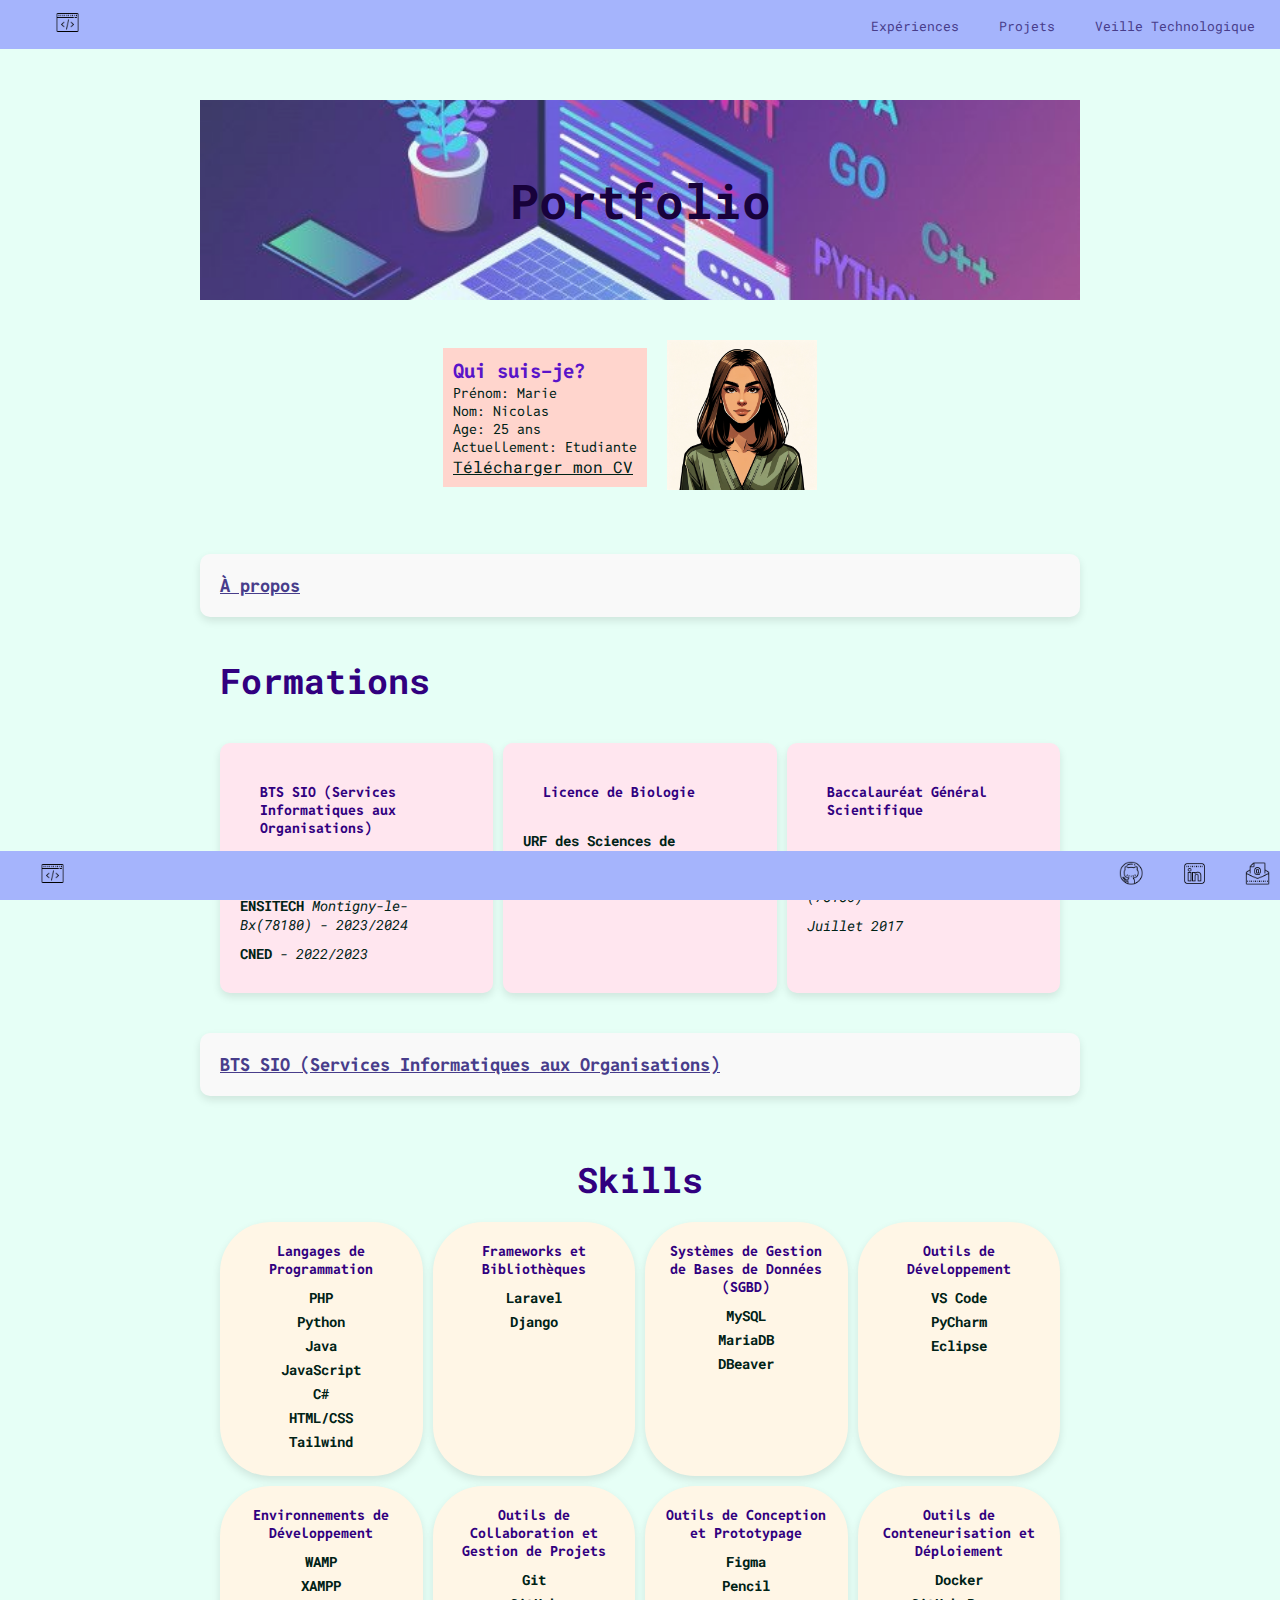
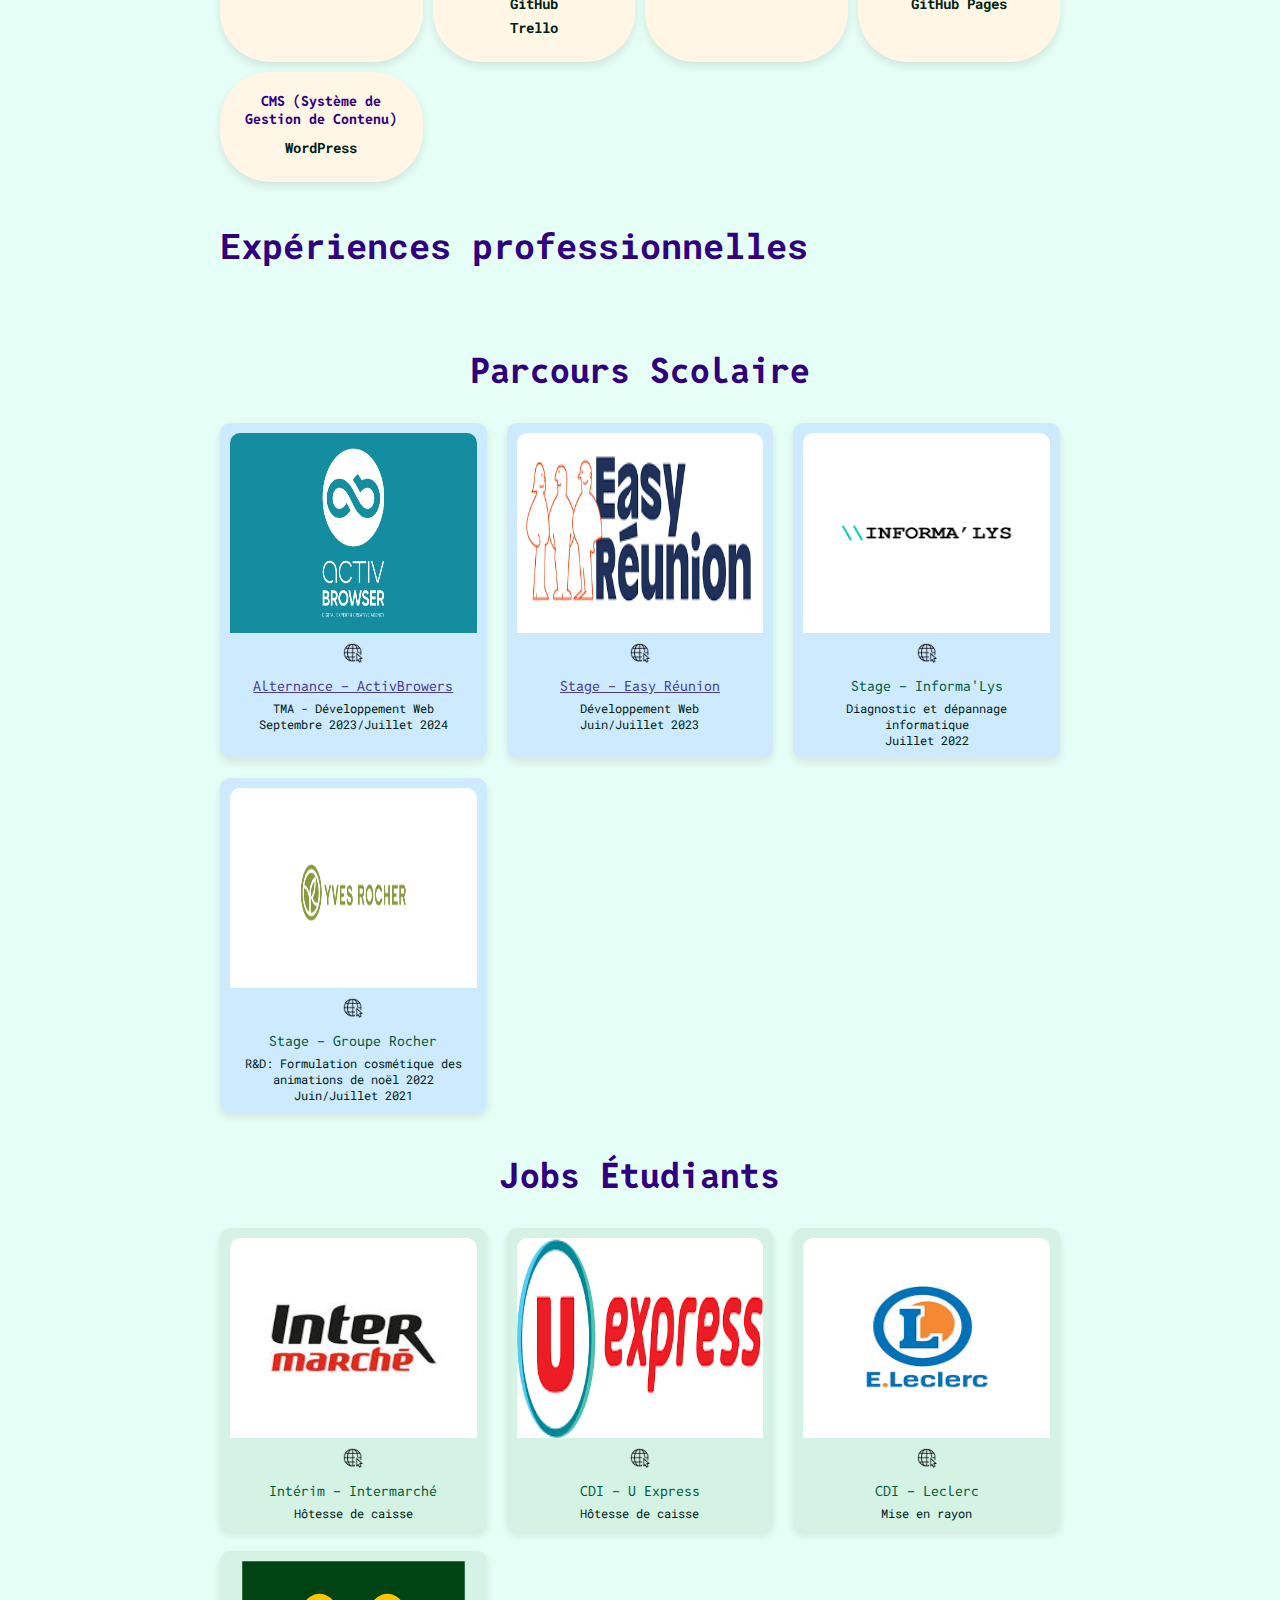
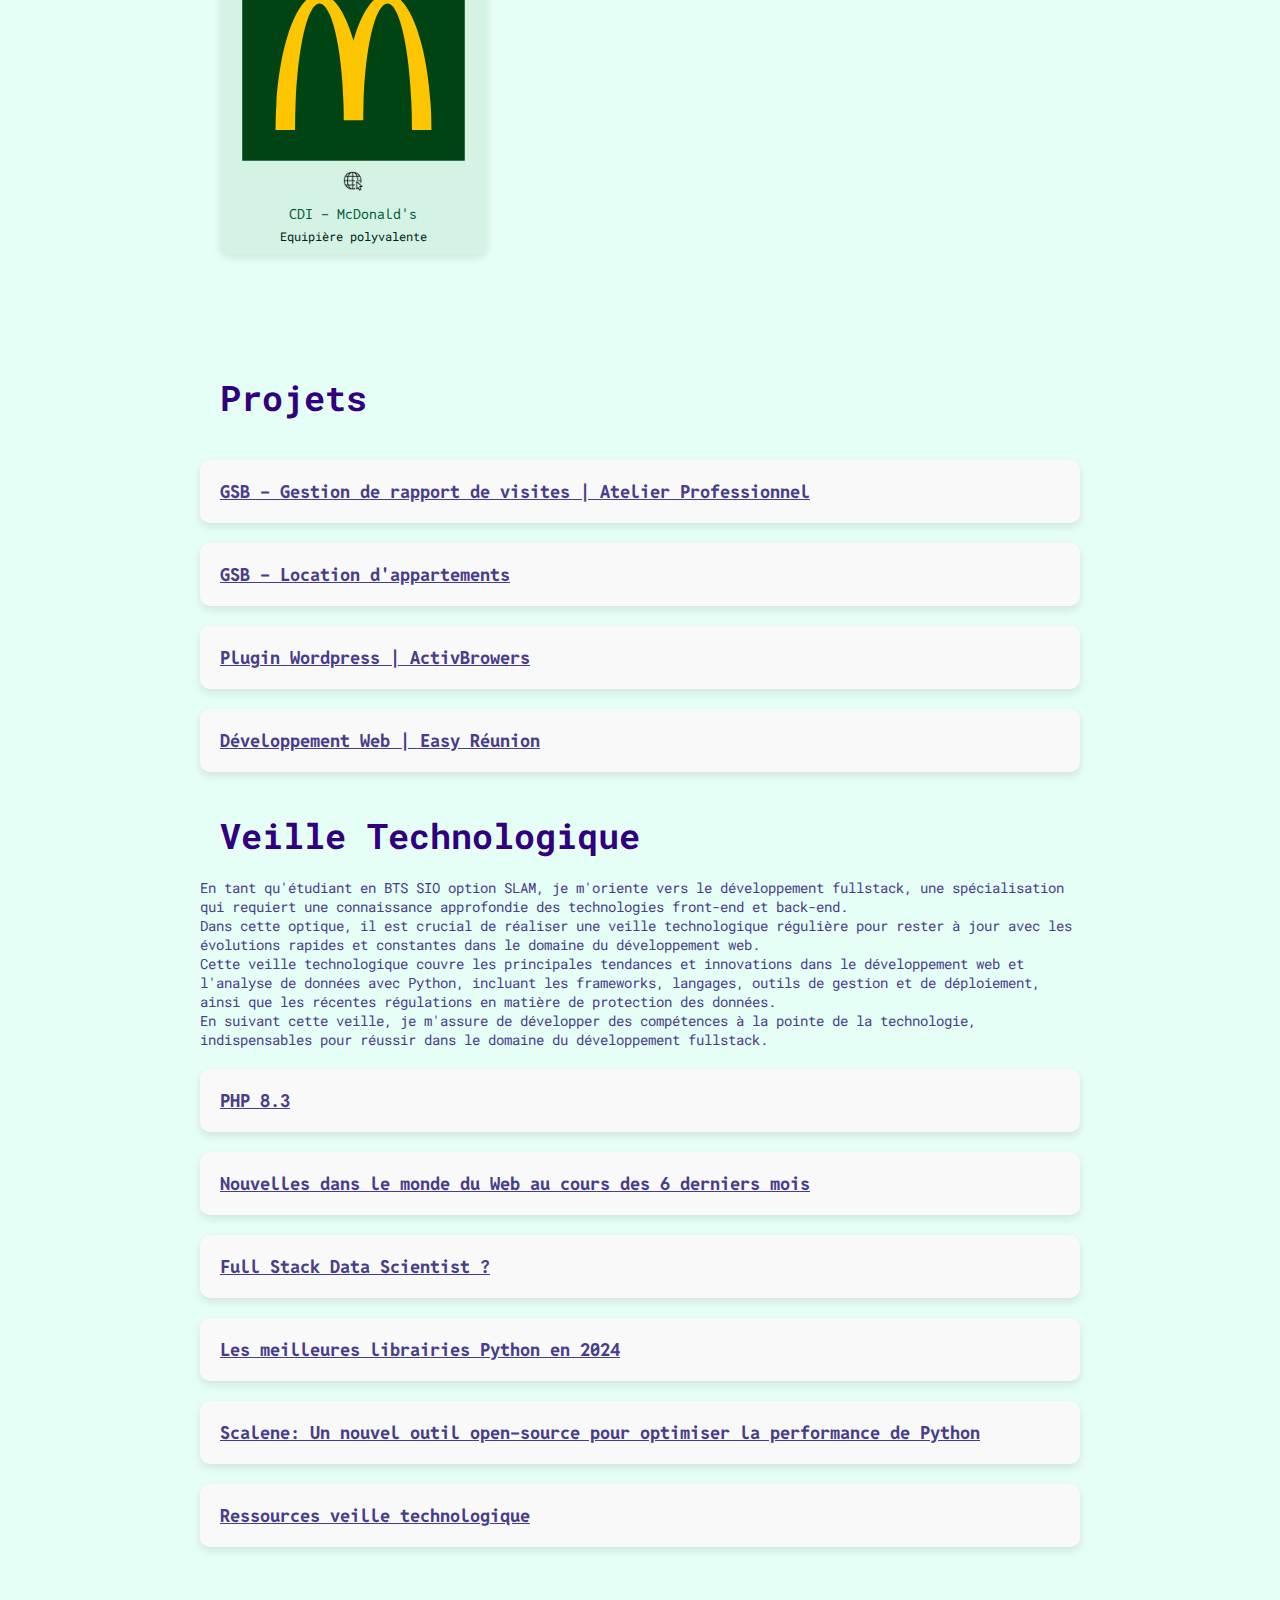
<file: index.html>
<!DOCTYPE html>
<html lang="fr">
<head>
    <meta charset="UTF-8">
    <meta name="viewport" content="width=device-width, initial-scale=1.0">
    <title>Portfolio</title>
    <meta name="description" content="Ceci est mon portfolio étudiant">
    <link rel="stylesheet" href="styles/style.css" type="text/css">
    <link rel="stylesheet" href="styles/nav/banner.css">
    <link rel="stylesheet" href="styles/nav/header.css">
    <link rel="stylesheet" href="styles/nav/footer.css">
</head>

<header>
    <nav>
        <a href="index.php" class="lien-icone">
            <img src="img/icon/icon_code.png" alt="Logo MarieNICOLAS">
        </a>
        <div>
            <a href="#experiences">Expériences</a>
            <a href="#projets">Projets</a>
            <a href="#veille-tech">Veille Technologique</a>
        </div>
    </nav>
</header>

    <div class="banner">
        <img src="img/illustration/img_coding.jpg" alt="Bannière animée">
        <div class="banner-content">
            <h1 class="highlighted-title">Portfolio</h1>
        </div>  
    </div>
    <body>

    <!-- PRESENTATION -->
        <section>
            <div class="presentation-wrapper">
                <div class="presentation">
                    <h2>Qui suis-je?</h2>
                    <p>Prénom: Marie <br></p>
                    <p>Nom: Nicolas <br></p>
                    <p>Age: 25 ans <br></p>
                    <p>Actuellement: Etudiante <br></p>
                    <a href="ressources/CV/CVMarieNICOLAS24v1.pdf" target="_blank">Télécharger mon CV</a>
                </div>
                <div class="image-container">
                    <img src="img/img_profil/profil_pic.png" alt="myo pics">
                </div>
            </div>
        </section>

        <section class="projets">
            <h4 id="show-more"><a href="#" id="show-more">À propos</a></h4>
            <div class="details" id="details">
                <p>
                    Actuellement en 2ème année de BTS Services Informatiques aux Organisations (SIO) - option SLAM (Conception et Développement de solutions applicatives) dans l'école ENSITECH à Montigny-le-Bretonneux.
                </p>
                <p>
                    Je suis une étudiante en reconversion professionnelle. Après l'obtention de ma Licence de Biologie et des différents stages effectués, je me suis aperçue que le domaine de la Biologie n'était pas fait pour moi. J'ai donc choisi de me réorienter dans un domaine qui me passionne vraiment : l'informatique.
                </p>
                <p>
                    La programmation a toujours été un sujet qui m'intéressait. Dès 2016, j'ai commencé des formations gratuites sur le "Site du Zéro" renommé "OpenClassRoom" à présent. J'ai pu découvrir ainsi l'immensité qu'est l'informatique et plus précisément la programmation.
                </p>
                <p>
                    En Terminale Scientifique, j'ai dû choisir une option pour le Baccalauréat et j'ai choisi ISN (Informatique et Science du Numérique). À travers cette matière, j'ai pu appréhender les bases algorithmiques, le langage C++, un peu de HTML et développer lors d'un projet de groupe un petit jeu vidéo 2D de plateforme en C++.
                </p>
                <p>
                    Le BTS SIO étant général, il me permet d'appréhender les différents domaines et d'apprendre de nombreuses compétences.
                </p>
                <p>
                    Mon parcours académique m'a permis d'acquérir des compétences variées dans le domaine de l'informatique et du développement, ainsi qu'une solide base en sciences grâce à ma Licence de Biologie.
                </p>
            </div>
        </section>
        
        <!--  -->
        <!-- FORMATIONS ETUDES -->
    <h2>Formations</h2>
    <section class="timeline-wrapper">
        <div class="timeline">
            <article>
                <div class="timeline-content">
                    <h3>BTS SIO (Services Informatiques aux Organisations)</h3>
                    <p><strong>Option SLAM</strong></p>
                    <p><strong>ENSITECH</strong><i> Montigny-le-Bx(78180) - 2023/2024</i><br></p>
                    <p><strong>CNED</strong><i> - 2022/2023</i><br></p>
                </div>
            </article>
            <article>
                <div class="timeline-content">
                    <h3>Licence de Biologie</h3>
                    <p><strong>URF des Sciences de Versailles</strong> <i> Versailles (78000)</i><br></p>
                    <p><i>Juin 2021</i><br></p>
                </div>
            </article>
            <article>
                <div class="timeline-content">
                    <h3>Baccalauréat Général Scientifique</h3>
                    <p><strong>Lycée Saint-François d'Assise</strong> <i> Montigny-le-Bretonneux (78180)</i><br></p>
                    <p><i>Juillet 2017</i><br></p>
                </div>
            </article>
        </div>
    </section>
    <section class="details-pro">
        <!-- ALTERNANCE -->
        <section class="bts">
            <h4 id="bts"><a href="#" id="show-more">BTS SIO (Services Informatiques aux Organisations)</a></h4>
            <div class="details" id="details">
                <p>Je suis actuellement en BTS Services Informatiques aux Organisations (SIO), spécialité Solutions Logicielles et Applications Métiers (SLAM), un cursus de deux ans qui me prépare à devenir technicienne en développement logiciel. <br>
                    Pendant ma formation, j'ai acquis des compétences en programmation (PHP, Java, C#), en utilisation de frameworks et de CMS (WordPress), ainsi qu'en développement d'applications web et mobiles. <br>
                    J'ai appris à analyser les besoins des utilisateurs, concevoir des solutions adaptées, gérer des projets informatiques, et assurer la maintenance et la sécurité des systèmes informatiques. Grâce à mon alternance, j'ai pu mettre en pratique ces apprentissages dans un contexte professionnel ActivBrowers, renforçant ainsi mes compétences et ma capacité à travailler efficacement en équipe.<br><br>                    
                    <strong>Expériences Professionnel</strong>
                    <ul>
                        <li>Alternance - Activ Browsers</li>
                        <li>Stage - Easy Réunion</li>
                    </ul>
                    <strong>Projets scolaires</strong>
                    <ul>
                        <li>GSB - Gestion de rapports de visites</li>
                        <li>GSB - Location d'appartements</li>
                        <li>Plugin WordPress - ActivBrowers</li>
                    </ul>
                </p><br>
                
                <p><strong>Compétences</strong></p>
                <a href="ressources/Projet_scolaire/Tableau-de-synthese-E4-BTSSIO2024_MarieNICOLAS.pdf">Tableau de synthèse</a><br>
                <ul>
                    <li>Gérer le patrimoine informatique.</li>
                    <li>Répondre aux incidents et aux demandes d'assistance et d'évolution.</li>
                    <li>Développer la présence en ligne de l'organisation.</li>
                    <li>Travailler en mode projet.</li>
                    <li>Mettre à disposition des utilisateurs un service informatique.</li>
                    <li>Organiser son développement professionnel.</li>
                </ul>
            </div>
        </section>
    </section>
        <section class="skills-wrapper">
            <h3>Skills</h3>
            <div class="skills">
                <div class="skill-card">
                    <div class="skill-content">
                        <h4>Langages de Programmation</h4>
                        <ul>
                            <li><strong>PHP</strong></li>
                            <li><strong>Python</strong></li>
                            <li><strong>Java</strong></li>
                            <li><strong>JavaScript</strong></li>
                            <li><strong>C#</strong></li>
                            <li><strong>HTML/CSS</strong></li>
                            <li><strong>Tailwind</strong></li>
                        </ul>
                    </div>
                </div>
                <div class="skill-card">
                    <div class="skill-content">
                        <h4>Frameworks et Bibliothèques</h4>
                        <ul>
                            <li><strong>Laravel</strong></li>
                            <li><strong>Django</strong></li>
                        </ul>
                    </div>
                </div>
                <div class="skill-card">
                    <div class="skill-content">
                        <h4>Systèmes de Gestion de Bases de Données (SGBD)</h4>
                        <ul>
                            <li><strong>MySQL</strong></li>
                            <li><strong>MariaDB</strong></li>
                            <li><strong>DBeaver</strong></li>
                        </ul>
                    </div>
                </div>
                <div class="skill-card">
                    <div class="skill-content">
                        <h4>Outils de Développement</h4>
                        <ul>
                            <li><strong>VS Code</strong></li>
                            <li><strong>PyCharm</strong></li>
                            <li><strong>Eclipse</strong></li>
                        </ul>
                    </div>
                </div>
                <div class="skill-card">
                    <div class="skill-content">
                        <h4>Environnements de Développement</h4>
                        <ul>
                            <li><strong>WAMP</strong></li>
                            <li><strong>XAMPP</strong></li>
                        </ul>
                    </div>
                </div>
                <div class="skill-card">
                    <div class="skill-content">
                        <h4>Outils de Collaboration et Gestion de Projets</h4>
                        <ul>
                            <li><strong>Git</strong></li>
                            <li><strong>GitHub</strong></li>
                            <li><strong>Trello</strong></li>
                        </ul>
                    </div>
                </div>
                <div class="skill-card">
                    <div class="skill-content">
                        <h4>Outils de Conception et Prototypage</h4>
                        <ul>
                            <li><strong>Figma</strong></li>
                            <li><strong>Pencil</strong></li>
                        </ul>
                    </div>
                </div>
                <div class="skill-card">
                    <div class="skill-content">
                        <h4>Outils de Conteneurisation et Déploiement</h4>
                        <ul>
                            <li><strong>Docker</strong></li>
                            <li><strong>GitHub Pages</strong></li>
                        </ul>
                    </div>
                </div>
                <div class="skill-card">
                    <div class="skill-content">
                        <h4>CMS (Système de Gestion de Contenu)</h4>
                        <ul>
                            <li><strong>WordPress</strong></li>
                        </ul>
                    </div>
                </div>
            </div>
        </section>

        <h2 id="experiences">Expériences professionnelles</h2>
<section class="exp_pro">
    <div class="parcours_pro">
        <h3>Parcours Scolaire</h3>
        <ul class="gallery">
            <li class="xp-card pro">
                <img src="../../img/img_work/blog-activ-browser-titre.jpg" alt="xp" class="xp-img">
                <ul class="side-social">
                    <a href="https://www.activbrowser.com/">
                        <img src="../../img/icon/icon_site.png" alt="icon_site">
                    </a>
                </ul>
                <div class="article-info">
                    <p class="article-name"><a href="#activbrowers">Alternance - ActivBrowers</a></p>
                    <p class="article-work">TMA - Développement Web</p>
                    <p class="article-work">Septembre 2023/Juillet 2024</p>
                </div>
            </li>

            <li class="xp-card pro">
                <img src="../../img/img_work/téléchargement.png" alt="xp" class="xp-img">
                <ul class="side-social">
                    <a href="https://www.easyreunion.fr/">
                        <img src="../../img/icon/icon_site.png" alt="icon_site">
                    </a>
                </ul>
                <div class="article-info">
                    <p class="article-name"><a href="#easyreunion">Stage - Easy Réunion</a></p>
                    <p class="article-work">Développement Web</p>
                    <p class="article-work">Juin/Juillet 2023</p>
                </div>
            </li>

            <li class="xp-card pro">
                <img src="../../img/img_work/informalys.png" alt="xp" class="xp-img">
                <ul class="side-social">
                    <a href="https://informalys.fr/">
                        <img src="../../img/icon/icon_site.png" alt="github icon">
                    </a>
                </ul>
                <div class="article-info">
                    <p class="article-name">Stage - Informa'Lys</p>
                    <p class="article-work">Diagnostic et dépannage informatique</p>
                    <p class="article-work">Juillet 2022</p>
                </div>
            </li>

            <li class="xp-card pro">
                <img src="../../img/img_work/rocher2.png" alt="xp" class="xp-img">
                <ul class="side-social">
                    <a href="https://www.yves-rocher.fr/">
                        <img src="../../img/icon/icon_site.png" alt="github icon">
                    </a>
                </ul>
                <div class="article-info">
                    <p class="article-name">Stage - Groupe Rocher</p>
                    <p class="article-work">R&D: Formulation cosmétique des animations de noël 2022</p>
                    <p class="article-work">Juin/Juillet 2021</p>
                </div>
            </li>
        </ul>

        <h3>Jobs Étudiants</h3>
        <ul class="gallery">
            <li class="xp-card student-job">
                <img src="../../img/img_work/intermarche.jpg" alt="xp" class="xp-img">
                <ul class="side-social">
                    <a href="#">
                        <img src="../../img/icon/icon_site.png" alt="icon_site">
                    </a>
                </ul>
                <div class="article-info">
                    <p class="article-name">Intérim - Intermarché </p>
                    <p class="article-work">Hôtesse de caisse</p>
                </div>
            </li>

            <li class="xp-card student-job">
                <img src="../../img/img_work/uexpress.png" alt="xp" class="xp-img">
                <ul class="side-social">
                    <a href="#">
                        <img src="../../img/icon/icon_site.png" alt="icon_site">
                    </a>
                </ul>
                <div class="article-info">
                    <p class="article-name">CDI - U Express</p>
                    <p class="article-work">Hôtesse de caisse</p>
                </div>
            </li>

            <li class="xp-card student-job">
                <img src="img/img_work/leclerc.png" alt="xp" class="xp-img">
                <ul class="side-social">
                    <a href="#">
                        <img src="../../img/icon/icon_site.png" alt="icon_site">
                    </a>
                </ul>
                <div class="article-info">
                    <p class="article-name">CDI - Leclerc</p>
                    <p class="article-work">Mise en rayon</p>
                </div>
            </li>

            <li class="xp-card student-job">
                <img src="../../img/img_work/mcdo_logo.svg" alt="xp" class="xp-img">
                <ul class="side-social">
                    <a href="#">
                        <img src="../../img/icon/icon_site.png" alt="icon_site">
                    </a>
                </ul>
                <div class="article-info">
                    <p class="article-name">CDI - McDonald's</p>
                    <p class="article-work">Equipière polyvalente</p>
                </div>
            </li>
        </ul>
    </div>
</section>

    <!-- PROJETS -->

    <h2 id="projets">Projets</h2>
    <section class="projets">
        <h4 id="projet-gsb"><a href="#" id="show-more">GSB - Gestion de rapport de visites | Atelier Professionnel</a></h4>
        <div class="details" id="details">
            <p>Author: Marie NICOLAS / Romain BOURDON</p>
            <a href="https://github.com/MarieNICOLAS/GSB">Lien GitHub du code source</a>
            <p><a href="ressources/Projet_scolaire">Document Donné</a></p>
            <p><a href="ressources/Projet_scolaire/E5_GSB1-Marie-NICOLAS2.pdf">E5 - Fiche Synthèse GSB1</a></p>
            
            <h4>Contexte</h4>
                <p>
                    Le projet de Gestion des Médecins et Visiteurs est une application web développée en PHP, conçue pour faciliter la
                    gestion et l'interaction entre les professionnels de santé (médecins) et les visiteurs (généralement des représentants
                    commerciaux). <br>
                    L'application offre une interface intuitive permettant aux utilisateurs de s'inscrire, de rechercher des
                    médecins, de consulter et de modifier des informations, et de gérer des rapports de visite. <br>
                </p>
            <h4><strong>Fonctionnalités essentielles</strong></h4>
                <strong>Gestion des Médecins</strong>
                <ul>
                    <li>Inscription : Enregistrement de nouveaux médecins avec leurs informations professionnelles.</li>
                    <li>Affichage et modification : Consultation des détails des médecins et mise à jour de leurs informations.</li>
                    <li>Recherche Dynamique : Recherche de médecins par leur nom.</li>
                </ul>

                <strong>Gestion des Visiteurs</strong>
                    <ul>
                        <li>Inscription : Permettre aux visiteurs de créer un compte.</li>
                        <li>Gestion de Rapports : Création et consultation de rapports de visite par les visiteurs.
                            Interface Utilisateur
                        </li>
                        <li>Navigation : Menus et liens pour une navigation fluide entre les différentes sections.</li>
                    </ul>
            <h4><strong>Environnement de travail</strong></h4>
            <ul>
                <li><strong>IDE:</strong> VS Code</li>
                <li><strong>Serveur Web:</strong> Wampp 3.3.0</li>
                <li><strong>PHP:</strong> 8.0.26</li>
                <li><strong>MySQL:</strong> 8.0.31</li>
                <li><strong>SGBD:</strong> PhpMyAdmin</li>
            
            </ul>

            <h4><strong>Fonctionnalités | Cas d'utilisation</strong></h4>
            <p>
                <strong>Cas 1: Gérer les rapports de visites</strong><br>
                <ol>
                    <li><strong>Scénario classique</strong>
                        <ol>
                            <li>Le visiteur demande à créer un nouveau rapport de visite.</li>
                            <li>Le système retourne un formulaire avec la liste des médecins et des champs de saisie.</li>
                            <li>Le visiteur sélectionne un médecin à partir de son début de nom, sélectionne la date et remplit les différents champs, sélectionne les médicaments et les quantités offertes et valide.</li>
                            <li>Le système enregistre le rapport.</li>
                        </ol>
                    </li>
                    <li><strong>Scénario étendu : modification d’un rapport</strong>
                        <ol>
                            <li>Le visiteur demande à modifier un rapport.</li>
                            <li>Le système retourne un formulaire avec une date à sélectionner.</li>
                            <li>Le visiteur sélectionne la date.</li>
                            <li>Le système retourne les rapports que le visiteur a effectués à cette date.</li>
                            <li>Le visiteur sélectionne un rapport de visite.</li>
                            <li>Le système retourne les informations déjà saisies concernant le motif et le bilan.</li>
                            <li>Le visiteur modifie les informations.</li>
                            <li>Le système enregistre les modifications.</li>
                        </ol>
                    </li>
                    <li><strong>Scénario alternatif</strong>
                        <ol>
                            <li>Des champs ne sont pas remplis, le système en informe le visiteur, retour à 3.</li>
                        </ol>
                    </li>
                </ol>
            </p>

            <p>
                <strong>Cas 2 : Gérer les médecins</strong><br>
                <ol>
                    <li><strong>Scénario classique</strong>
                        <ol>
                            <li>Le visiteur demande à voir les informations concernant un médecin.</li>
                            <li>Le système retourne un formulaire avec un champ de recherche du médecin.</li>
                            <li>Le visiteur sélectionne un médecin à partir de son début de nom et valide.</li>
                            <li>Le système retourne les informations personnelles concernant ce médecin.</li>
                        </ol>
                    </li>
                    <li><strong>Scénario étendu</strong>
                        <ol>
                            <li>Le visiteur clique sur l’adresse de messagerie du médecin.</li>
                            <li>Le système permet la rédaction et l’envoi d’un courriel.</li>
                            <li>Le visiteur demande à voir tous les anciens rapports de visite concernant ce médecin.</li>
                            <li>Le système retourne tous ses rapports.</li>
                            <li>Le visiteur demande à modifier certains champs concernant des informations du médecin.</li>
                            <li>Le système enregistre ces modifications.</li>
                        </ol>
                    </li>
                </ol>
            </p>

            <h4><strong>Base de données</strong></h4>
            <p>Diagramme de classe</p>
            <img src="ressources/Projet_scolaire/DiagrammeClasseGSB1.png" alt="DiagrammeClasseGSB1">
            <p>Schéma relationnel de données</p>
            <img src="ressources/Projet_scolaire/Schéma_Relationnel_Données.png" alt="Schéma_Relationnel_Données">

            <h4><a href="ressources/Projet_scolaire/maquetteGSB.pdf">Maquette Pencils</a></h4>
        </div>
    </section>

    
        <!-- GBS LOCATION APPARTEMENT -->
        <section class="projets">
            <h4 id="projet-gsb-location"><a href="#" id="show-more">GSB - Location d'appartements</a></h4>
            <div class="details" id="details">
                <h4>Conditions de réalisation</h4>
                <p><strong>Ressources fournies :</strong> Document Word :</p>
                <ul>
                    <li>Description du contexte</li>
                    <li>Base de données actuelle</li>
                    <li>Dictionnaire des données</li>
                    <li>MCD</li>
                    <li>Expression des besoins</li>
                    <li>Contrainte</li>
                </ul>
                <p><strong>Résultat attendu :</strong> Le projet vise à développer une nouvelle application pour le laboratoire Galaxy Swiss Bourdin (GSB), afin de gérer la location d'appartements pour ses visiteurs médicaux. L'application remplacera un système obsolète basé sur Access, avec pour objectifs une meilleure fonctionnalité, une interface utilisateur moderne et une gestion multi-utilisateurs.</p>
    
                <h4>Description des ressources documentaires, matérielles et logicielles utilisées</h4>
                <ul>
                    <li><strong>IDE :</strong> Visual Studio Code</li>
                    <li><strong>Backend :</strong> JavaJDK 21</li>
                    <li><strong>Frontend :</strong> Swing</li>
                    <li><strong>SGBD :</strong> PostGreSQL</li>
                    <li>GitHub</li>
                    <li>Figma</li>
                    <li>Document Word</li>
                </ul>
    
                <h4>Modalités d’accès aux productions et à leur documentation</h4>
                <p>Accès aux codes et à la documentation :</p>
                <ul>
                    <li><a href="https://github.com/MoriaRossi/GSBAppartement">GitHub - Code source</a></li>
                    
                </ul>
    
                <h4>Contexte</h4>
                <p>Le projet vise à développer une nouvelle application pour le laboratoire Galaxy Swiss Bourdin (GSB), afin de gérer la location d'appartements pour ses visiteurs médicaux. L'application remplacera un système obsolète basé sur Access, avec pour objectifs une meilleure fonctionnalité, une interface utilisateur moderne et une gestion multi-utilisateurs.</p>
    
                <h4>Architecture projet</h4>
                <p>MVC, POO, CRUD</p>
    
                <h4>Diagramme de classe</h4>
                <img src="ressources/Projet_scolaire/dia.PNG" alt="DiagrammeClasseGSB2">
    
                <h4>Schéma relationnel de données</h4>
                <img src="ressources/Projet_scolaire/Schéma_Relationnel_Données.png" alt="Schéma_Relationnel_Données">
    
                <h4>Maquette</h4>
                <img src="ressources/Projet_scolaire/loc_appart.png" alt="maquette">
            </div>
        </section>
        <!-- PLUGIN WORDPRESS -->
        <section class="details-pro">
            <!-- ALTERNANCE -->
                
            <section class="alternance">
                <h4 id="activbrowers"><a href="#" id="show-more">Plugin Wordpress | ActivBrowers</a></h4>
                <div class="details" id="details">
                    <div class="introduction-entreprise">
                        <p>
                            ActivBrowsers, une filiale d’AxivIT, est une agence spécialisée dans la transformation digitale et les solutions IT. Elle accompagne les entreprises dans le développement de sites web, d’applications mobiles, et dans l’optimisation de leur présence digitale. Forts d’une expertise en technologies telles que Drupal, WordPress, Magento, Prestashop, Vue.js, et Node.js, les consultants d’ActivBrowsers apportent un soutien technique complet et personnalisé pour assurer le succès des projets clients.
                        </p>
                        <p>
                            Dans le cadre du pôle TMA (Tierce Maintenance Applicative), ActivBrowsers se distingue par sa capacité à gérer et maintenir des applications complexes, en offrant des services de support et d’amélioration continue. Le pôle TMA veille à la pérennité et à l'évolution des systèmes d'information, assurant une performance optimale et une adaptation constante aux besoins changeants des entreprises.
                        </p>
                    </div>
                    <div>
                        <h4>Projet: Plugin Wordpress</h4>
                        <p>Au cours de mon alternance, j'ai travaillé en peer-programming au développement d'un plugin Wordpress. <br>
                        Celui-ci permet d'effectuer l'évolution et la migration de la base de données Wordpress. 
                        Il permet une montée de version du site et des modules.</p>
        
                        <h4>Stack utilisé</h4>
                        <ul>
                            <li>IDE: VS Code</li>
                            <li>Serveur web: Xampp</li>
                            <li>Langages: 
                                <ul>
                                    <li>PHP</li>
                                    <li>HTML</li>
                                    <li>CSS/SCSS/Tailwind</li>
                                </ul>
                            </li>
                            <li>SGBD: DBeaver</li>
                            <li>Travail collaboratif: Github</li>
                        </ul>
                        <h4>Réalisation</h4>
                        <p>J'ai eu une roadmap m'indicant les différentes étapes du projet dès le début ainsi que les deadlines.</p>
                        <p><a href="ressources/Projet_scolaire/roadmaps.png">Roadmaps du projet</a></p><br>
                        <p>Maquette du frontend souhaité</p>
                        <p><img src="ressources/Projet_scolaire/ui-controller.png" alt="ui-controller"></p>
                        <p><img src="img/img_project/orchestrator.png" alt="orchestrator">Premier essaye des fonctionnalités</p>
                        
                    </div>
                </div>
            </section>
    
            <!-- STAGE -->
            
            <section class="projets">
                <h4 id="easyreunion"><a href="#" id="show-more">Développement Web | Easy Réunion</a></h4>
                <div class="details" id="details">
                    <h4>Présentation de l'entreprise</h4>
                    <p>
                        Easy Réunion et Vatel Event sont des entreprises spécialisées dans la gestion d'événements et la location de salles pour des réunions et des séminaires. Le pôle informatique joue un rôle crucial en assurant le développement et la maintenance des plateformes web, facilitant ainsi la gestion des réservations et des événements.
                    </p>
        
                    <h4>Objectifs du stage</h4>
                    <p>
                        J'ai fait un stage de deux mois Juin/Juillet 2023 chez Easy Réunion. L'objectif principal est contribuer au développement web de l'entreprise, en se concentrant sur l'amélioration des performances du site et de son référencement (SEO). 
                    </p>
        
                    <h4>Tâches réalisées</h4>
                    <ul>
                        <li><strong>Développement Web :</strong> Travail sur le front-end avec CSS, Tailwind, et intégration sur Wordpress. Utilisation de PHP Laravel pour le back-end.</li>
                        <li><strong>SEO et Audits Techniques :</strong> Utilisation d'outils de web analytics pour optimiser et améliorer le référencement du site web, résolution de problèmes de performance.</li>
                        <li><strong>SEO Sémantique :</strong> Optimisation des balises HTML et du contenu CSS pour améliorer la sémantique et la structure du site.</li>
                        <li><strong>Installation d'Environnement de Travail :</strong> Configuration des outils et environnements de travail, notamment GitHub et WAMP.</li>
                    </ul>
        
                    <h4>Environnement de travail</h4>
                    <ul>
                        <li><strong>IDE :</strong> Visual Studio Code</li>
                        <li><strong>Serveur Web :</strong> WAMP</li>
                        <li><strong>Langages :</strong> PHP, CSS, Tailwind</li>
                        <li><strong>Framework :</strong> Laravel</li>
                        <li><strong>CMS :</strong> Wordpress</li>
                        <li><strong>Outils de Versioning :</strong> GitHub</li>
                    </ul>

                    <h4>Rendu Grid Responsive</h4>
                    <img src="ressources/Projet_scolaire/grid_teams.PNG" alt="">
                    <img src="ressources/Projet_scolaire/grid_teams2.PNG" alt="">

                    <strong>Site</strong>
                    <img src="ressources/Projet_scolaire/ER.png" alt="Team ER">
                    <a href="https://www.easyreunion.fr/notre-equipe">Page Teams</a>
        
                    <h4>Accès aux codes et à la documentation</h4>
                    <ul>
                        <li><a href="https://github.com/MarieNICOLAS/easyreunion">GitHub - Code source</a></li>
                        <li><a href="https://marienicolas.github.io/portfolio_easyreunion_vatelevnt/">Code Grid Teams</a></li>
                    </ul>
                </div>
            </section>
        </section>
    </section>



    <!-- VEILLE TECHNOLOGIQUE -->
    <h2 id="veille-tech">Veille Technologique</h2>
    <section class="veille-tech">
        <div class="details" id="details">
            <p>
                En tant qu'étudiant en BTS SIO option SLAM, je m'oriente vers le développement fullstack, une spécialisation qui requiert une connaissance approfondie des technologies front-end et back-end.
            </p>
            <p>
                Dans cette optique, il est crucial de réaliser une veille technologique régulière pour rester à jour avec les évolutions rapides et constantes dans le domaine du développement web.
            </p>
            <p>
                Cette veille technologique couvre les principales tendances et innovations dans le développement web et l'analyse de données avec Python, incluant les frameworks, langages, outils de gestion et de déploiement, ainsi que les récentes régulations en matière de protection des données.
            </p>
            <p>
                En suivant cette veille, je m'assure de développer des compétences à la pointe de la technologie, indispensables pour réussir dans le domaine du développement fullstack.
            </p>
            <section class="article-VT">
                <h4 id="show-more"><a href="#" id="show-more">PHP 8.3</a></h4>
                <div class="details" id="details">
                    <a href="https://www.php.net/releases/8.3/en.php">Lien article</a>
                    <p>PHP 8.3 introduit plusieurs nouvelles fonctionnalités et améliorations, renforçant à la fois la performance et la sécurité des applications web. Parmi les nouveautés les plus notables, on retrouve les constantes de classe typées et les exceptions DateTime granulaires. Ces ajouts permettent aux développeurs de bénéficier d'un code plus robuste et plus sûr, en facilitant la gestion des erreurs et en améliorant la lisibilité et la maintenabilité du code.</p>
                <p>Les constantes de classe typées offrent une meilleure vérification des types, réduisant ainsi les erreurs de type et améliorant la fiabilité du code. Les exceptions DateTime granulaires permettent une gestion plus fine des erreurs liées aux dates et heures, offrant ainsi une meilleure précision et un contrôle accru sur les opérations temporelles.</p>
                <p>En plus de ces fonctionnalités, PHP 8.3 inclut des améliorations de performance qui optimisent l'exécution des scripts PHP, rendant les applications plus rapides et plus réactives. Ces améliorations sont essentielles pour les développeurs cherchant à construire des applications web modernes, performantes et sécurisées.</p>
                </div>
            </section>

            
            <section class="article-VT">
                <h4 id="show-more"><a href="#" id="show-more">Nouvelles dans le monde du Web au cours des 6 derniers mois</a></h4>
                
                <div class="details" id="details">
                    <h4>1. Intelligence Artificielle (IA) et Chatbots</h4>
                    <p>
                        <strong>Résumé :</strong><br>
                        L'IA continue de transformer le développement web avec l'essor des chatbots intelligents qui utilisent le traitement du langage naturel et l'apprentissage automatique pour offrir une interaction utilisateur avancée et un support client continu. Des outils comme ChatGPT ont montré leur efficacité, permettant des réponses personnalisées et instantanées aux utilisateurs.
                    </p>
                    <p class="impact">
                        <strong>Impact :</strong><br>
                        <strong>Service Client 24/7 :</strong> Les entreprises peuvent offrir un support client continu sans augmenter les coûts opérationnels (CareerFoundry).<br>
                        <strong>Amélioration de l'Expérience Utilisateur :</strong> Les chatbots permettent des interactions plus naturelles et fluides, augmentant la satisfaction et la fidélisation des clients (Software Development Company).
                    </p>
                    <h4>2. Sécurité et Conformité des Données</h4>
                    <p>
                        <strong>Résumé :</strong><br>
                        La sécurité des sites web est devenue cruciale face à l'augmentation des cyberattaques. L'implémentation de certificats SSL est devenue standard, et la conformité aux réglementations sur la protection des données comme le RGPD et le CCPA est essentielle pour éviter des sanctions et protéger les données des utilisateurs.
                    </p>
                    <p class="impact">
                        <strong>Impact :</strong><br>
                        <strong>Confiance des Utilisateurs :</strong> Les sites sécurisés sont mieux perçus par les utilisateurs, ce qui peut augmenter les taux de conversion (LambdaTest).<br>
                        <strong>Réduction des Risques Légaux :</strong> Le respect des normes de conformité protège les entreprises contre les amendes et les poursuites judiciaires (Webskitters).
                    </p>
                    <h4>3. Performance et Accessibilité Web</h4>
                    <p>
                        <strong>Résumé :</strong><br>
                        Les Progressive Web Apps (PWA) et les Accelerated Mobile Pages (AMP) sont des technologies clés pour améliorer les performances des sites web. Les PWA offrent des expériences utilisateur rapides et réactives même en mode hors ligne, tandis que les AMP optimisent les pages pour un chargement ultra-rapide. L'accessibilité web, guidée par les WCAG, est essentielle pour rendre les sites accessibles à tous les utilisateurs.
                    </p>
                    <p class="impact">
                        <strong>Impact :</strong><br>
                        <strong>Expérience Utilisateur :</strong> Les PWA et AMP augmentent la vitesse de chargement et la réactivité des sites, réduisant le taux de rebond et augmentant l'engagement des utilisateurs (Webskitters, Software Development Company).<br>
                        <strong>Inclusivité :</strong> Les pratiques d'accessibilité web permettent à un public plus large d'accéder aux contenus, augmentant ainsi l'audience potentielle (Software Development Company).
                    </p>
                    <h4>4. Personnalisation du Contenu</h4>
                    <p>
                        <strong>Résumé :</strong><br>
                        La personnalisation du contenu grâce à l'IA permet de créer des expériences utilisateur plus pertinentes. Les algorithmes analysent les comportements des utilisateurs pour adapter le contenu en temps réel, augmentant ainsi l'engagement et la fidélité.
                    </p>
                    <p class="impact">
                        <strong>Impact :</strong><br>
                        <strong>Augmentation de l'Engagement :</strong> Un contenu personnalisé retient mieux l'attention des utilisateurs, ce qui peut mener à une augmentation des conversions et de la satisfaction client (Software Development Company).<br>
                        <strong>Optimisation des Campagnes Marketing :</strong> La personnalisation permet des campagnes marketing plus ciblées et efficaces, améliorant le retour sur investissement (Software Development Company).
                    </p>
                    <h4>5. Technologies de Développement</h4>
                    <p>
                        <strong>Résumé :</strong><br>
                        Les architectures composables et les frameworks modernes comme Jamstack continuent de croître, offrant plus de flexibilité et de performance. Les outils low-code et no-code permettent aux entreprises de développer des solutions web rapidement sans nécessiter de compétences techniques approfondies.
                    </p>
                    <p class="impact">
                        <strong>Impact :</strong><br>
                        <strong>Flexibilité et Scalabilité :</strong> Les architectures composables permettent de déployer des solutions plus rapidement et de les adapter facilement aux besoins changeants des entreprises (Netlify).<br>
                        <strong>Accessibilité du Développement :</strong> Les outils low-code/no-code démocratisent le développement web, permettant à un plus grand nombre de personnes de créer des applications et des sites web (CareerFoundry).
                    </p>
                </div>
            </section>
            <section class="article-VT">
                <h4 id="show-more"><a href="#" id="show-more">Full Stack Data Scientist ?</a></h4>
                    <div class="details" id="details">
                        <p><i>11 février  2024</i></p>
                        <a href="https://pub.towardsai.net/full-stack-data-scientist-2064db6fed98">Lien article</a>
                        <p>
                            Le rôle de Full Stack Data Scienst consist en un spécialiste polyvalent possédant une gamme étendue de compétences (l'ingénierie des données, l'analyse de données et l'apprentissage automatique).<br>

                            Les métiers de la Data Science requièrent une pluralité de compétence et de savoir-faire. Du nettoyage des données à l'élaboration de modèles prédictifs, en passant par l'analyse exploratoire, la représentation visuelle et la narration de données, les missions confiées à un Data Scientist sont multiples et complexes. Certains postes exigent une expertise pointue tandis que d'autres misent davantage sur une vision globale de bout en bout. A travers le concept de "Full Stack Data Scientist", Kelvin Lu explore les contours de cette discipline où le langage Python occupe une position centrale.

                            Selon Kelvin Lu, un Full Stack Data Scientist doit maitriser les aspects fondamentaux de la Data Science et disposer de bonnes bases en matière d'infrastructure IT. Autrement dit, il faut pouvoir manipuler les pipelines de connées, concevoir des modèles pertinents, veiller à leur maintenance, garantir leur fiabilité et faciliter leur déploiement en production. Combinées à une culture agile et DevOps, ces aptitudes permettent aux Full Stack Data Scientist de piloter des projets ambitieux en toute autonomie. 

                            La formation classique d'un Data Scientist porte généralement sur l'algorithmique, les probabilités, les statistiques et les mathématiques appliquées. Ils doivent élargir leur champ de compétences en abordant des thématiques propres au génie logiciel, telles que l'automatisation des tests, l'intégration continue, les mécanismes de contrôle de versions, etc. Python propose des modules tels que Git, Jenkins, TravisCI, Ansible et SaltStack pour couvrir ces sujets cruciaux.
                        </p>
                    </div>
                    
            </section>

            <section class="article-VT">
                <h4 id="article"><a href="#" id="show-more">Les meilleures librairies Python en 2024</a></h4>
                <div class="details" id="details">
                    <p><strong>Top 26 Python Libraries for Data Science in 2024 Datacamp</strong></p>
                    <p><i>1Janvier 2024</i></p>
                    <p>Actuellement, la science des données est devenue un domaine essentiel dans notre société et Python s'impose rapidement comme le langage de prédilection des scientifiques des données.</p>
                    <p>Grâce à sa simplicité et sa flexibilité, Python propose un ensemble impressionnant de bibliothèques et de cadres de travail facilitant la réalisation de projets sophistiqués de sciences des données. Dans cet article, nous examinerons les principales bibliothèques Python pour les sciences des données et discuterons de leurs caractéristiques et avantages.

                        Les sept principales bibliothèques Python pour les sciences des données :
                        
                        NumPy - Utilitaire de calcul numérique pour Python, offrant des opérations rapides et efficaces sur les tableaux, l'algèbre linéaire, la transformation de Fourier, la génération de nombres aléatoires et plus encore.
                        
                        Pandas - Bibliothèque de manipulation et d'analyse de données, offrant des structures de données telles que Series et DataFrame, semblables aux tableaux Excel. Idéal pour lire, écrire, filtrer, trier, regrouper, pivoter, fusionner, résumer, et agréger les données.
                        
                        Matplotlib - Librairie de visualisation pour Python, offrant une interface simple pour créer des graphiques statiques, animés, interactifs et 3D. Prend en charge divers types de diagrammes, dont les diagrammes linéaires, dispersés, empilés, circulaires, thermiques et en nuage de points.
                        
                        Seaborn - Basé sur Matplotlib, Seaborn offre une interface de haut niveau pour créer des graphiques statistiques. Propose des thèmes et des schémas de couleurs prédéfinis, ainsi que des fonctions pour créer des distributions, des diagrammes ventilés, des boîtes à moustaches, des matrices de points et plus encore.
                        
                        Scikit-learn - Bibliothèque de machine learning pour Python, offrant des algorithmes de classement, de régression, de regroupement, de réduction de dimensionnalité, de sélection de fonctionnalités et d'évaluation de modèles. Inclut des algorithmes pour l'apprentissage supervisé et non supervisé, ainsi que des outils pour la validation croisée, le réglage des paramètres et la construction de flux de travail.
                        
                        TensorFlow - Plateforme open-source pour l'apprentissage automatique et le deep learning sous Python. Offre une infrastructure flexible et évolutive pour construire des réseaux neuronaux, CNN, RNN, GAN et plus encore. Prise en charge des calculs CPU et GPU, idéal pour les projets de machine learning à grande échelle.
                        
                        Keras - Interface de haut niveau pour les réseaux neuronaux écrits en Python et exécutables sur TensorFlow, Theano ou CNTK. Fournit une interface conviviale pour la définition, l'entraînement, l'évaluation et la visualisation des réseaux neuronaux. Prend en charge diverses fonctions d'activation, fonctions de perte, algorithmes d'optimisation et techniques de régularisation.
                        
                        Python propose un ensemble riche de bibliothèques et de cadres de travail pour les sciences des données, chacun présentant des fonctionnalités et avantages uniques. Que vous soyez débutant ou expert, il existe une bibliothèque ou un cadre Python adapté à vos besoins en sciences des données. Maîtriser ces bibliothèques vous permettra de devenir compétent en sciences des données et de construire des projets sophistiqués de sciences des données. La force de Python réside dans son écosystème complet de bibliothèques axées sur les tâches de sciences des données. En utilisant ces outils, vous pourrez rationaliser vos flux de travail d'analyse de données et produire des informations exploitables de manière efficace. Apprendre les sciences des données avec Python devient plus accessible grâce à sa syntaxe conviviale, ses vastes bibliothèques et sa communauté dynamique. Python offre un socle solide pour les scientifiques des données de tous niveaux, leur permettant d'acquérir des compétences et des connaissances pour répondre aux besoins changeants du marché des données.</p>
            </section>
            <section class="article-VT">
                <h4 id="show-more"><a href="#" id="show-more">Scalene: Un nouvel outil open-source pour optimiser la performance de Python</a></h4>
                    <div class="details" id="details">
                        <p><i>28/08/2023</i></p>
                        <a href="https://techxplore.com/news/2023-08-scientists-open-source-tool-language-python.html">Lien article</a>
                        <p>
                            Des scientifiques en informatique de l'Université du Massachusetts Amherst, dirigés par Emery Berger, ont développé Scalene, un Python profiler primé.

                            Python, populaire dans le domaine de la science des données et de l'apprentissage automatique, se distingue par sa facilité d'utilisation et sa syntaxe intuitive. Cependant, cette facilité se paie par un efficacité moindre comparée à d'autres langages comme C++, Fortran ou Java.

                            Les profiler sont des outils utilisés pour combattre l'inefficacité de Python, en identifiant les parties lentes du code. Scalene, unique en son genre, utilise l'intelligence artificielle pour suggérer des améliorations spécifiques du code. Il se concentre sur les aspects clés tels que l'utilisation du CPU, du GPU et de la mémoire. 
                            Scalene offre un "tableau de bord" permettant non seulement de mesurer la vitesse du programme, mais aussi de fournir des conseils pour améliorer sa performance. Selon Berger, l'avenir des améliorations de vitesse informatique réside davantage dans la programmation efficace que dans le matériel.

                            Depuis sa publication sur GitHub, Scalene a été téléchargé plus de 750 000 fois et a été récompensé lors de la conférence USENIX sur la conception et l'implémentation de systèmes d'exploitation. 

                            Scalene a le potentiel non seulement d'améliorer la performance des programmes Python, mais aussi d'influencer positivement la manière dont les développeurs interagissent avec le langage, tout en contribuant à l'évolution globale des pratiques de programmation.                        
                        </p>
                    </div>
            </section>

            <section class="article-VT">
                <h4 id="show-more"><a href="#" id="show-more">Ressources veille technologique</a></h4>
                    <div class="details" id="details">
                        <ul>
                            <li>
                                <a href="https://www.ncbi.nlm.nih.gov/">NCBI (National Center for Biotechnology Information)</a>
                            </li>
                            <li>
                                <a href=" https://www.ebi.ac.uk/">EMBL - EBI (European Bioinformatics Institute)</a>
                            </li>
                            <li>
                                <a href=" https://pubmed.ncbi.nlm.nih.gov/">PubMed</a>
                            </li>
                            <li>
                                <a href="https://www.bio-itworld.com/">Bio-IT World</a>
                            </li>
                            <li>
                                <a href="https://www.youtube.com/@Micode">Micode | Youtube</a>
                            </li>
                            <li>
                                <p>Twitter</p>
                            </li>
                        </ul>
                    </div>
            </section>
    </body>
    
    <footer>
        <a href="" class="lien-icone">
            <img src="img/icon/icon_code.png" alt="Logo MarieNICOLAS" class="footer-icon">
        </a>
        <div>
            <a target="_blank" href="https://github.com/MarieNICOLAS" class="lien-icone">
                <img src="img/icon/icon_github.png" alt="Logo Github" class="footer-icon">
            </a>
            <a target="_blank" href="https://www.linkedin.com/in/marie-nicolas-615a3920b" class="lien-icone">
                <img src="img/icon/icon_linkedin.png" alt="Logo Linkedin" class="footer-icon">
            </a>
            <a target="_blank" href="mailto:marie.7829@hotmail.fr" class="lien-icone">
                <img src="img/icon/icon_mail.png" alt="Logo mail" class="footer-icon">
            </a>
        </div>
    </footer>

    <script>
        document.querySelectorAll('a[id="show-more"]').forEach(function(element) {
            element.addEventListener('click', function(event) {
                event.preventDefault();
                var details = element.parentElement.nextElementSibling;
                if (details.style.display === 'none' || details.style.display === '') {
                    details.style.display = 'block';
                } else {
                    details.style.display = 'none';
                }
            });
        });
    </script>
</html>
</file>
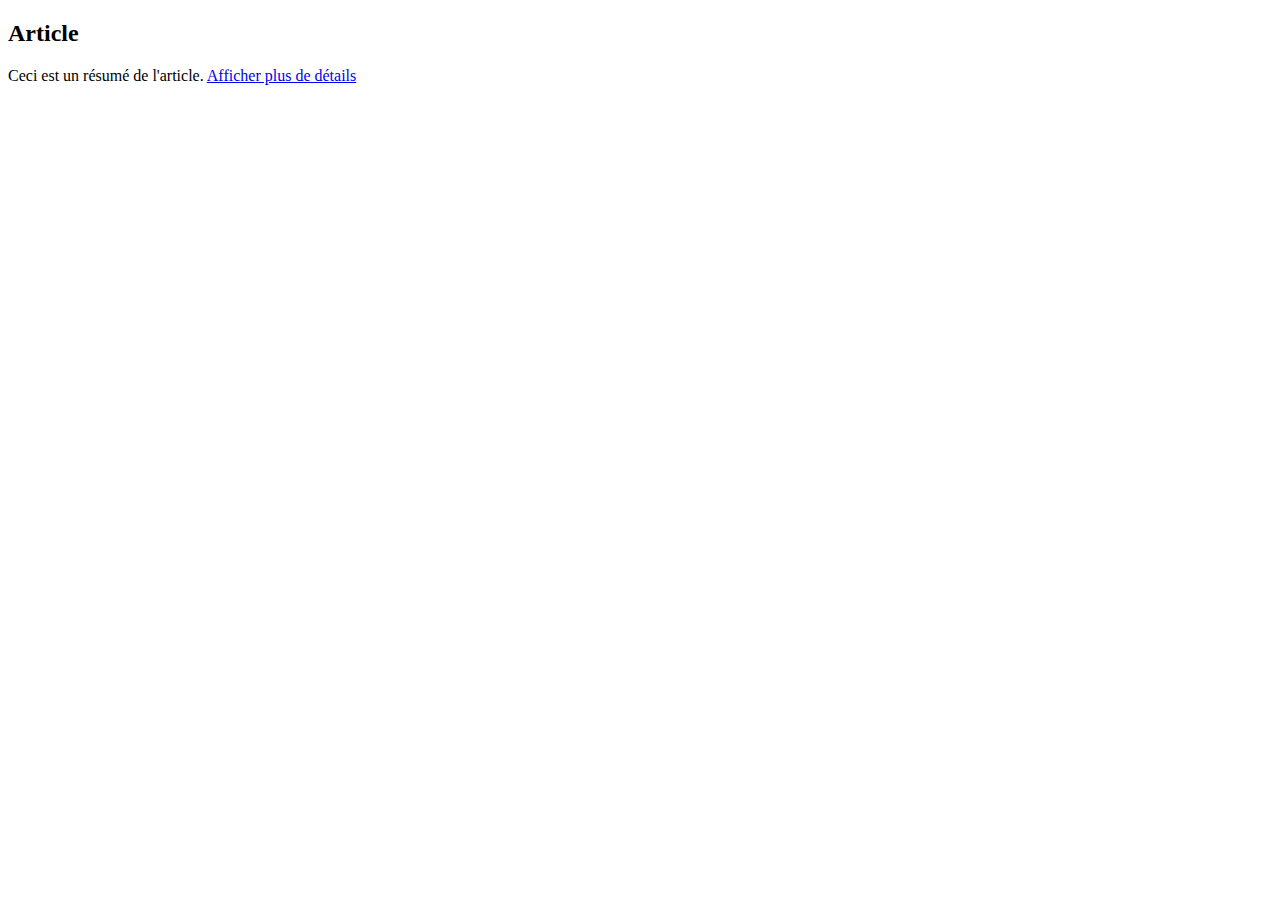
<file: detail.html>
<!DOCTYPE html>
<html lang="en">
<head>
    <meta charset="UTF-8">
    <meta name="viewport" content="width=device-width, initial-scale=1.0">
    <title>Afficher plus de détails</title>
    <style>
        .details {
            display: none;
            margin-top: 10px;
            border: 1px solid #ddd;
            padding: 10px;
        }
    </style>
</head>
<body>
    <h2>Article</h2>
    <p>Ceci est un résumé de l'article. <a href="#" id="show-more">Afficher plus de détails</a></p>
    <div class="details" id="details">
        <p>Voici les détails supplémentaires de l'article. Vous pouvez ajouter autant de contenu que vous le souhaitez ici.</p>
    </div>

    <script>
        document.getElementById('show-more').addEventListener('click', function(event) {
            event.preventDefault();
            var details = document.getElementById('details');
            if (details.style.display === 'none' || details.style.display === '') {
                details.style.display = 'block';
            } else {
                details.style.display = 'none';
            }
        });
    </script>
</body>
</html>
</file>
<file: styles/style.css>
@import url('https://fonts.googleapis.com/css2?family=Roboto+Mono&display=swap');
@import url('https://fonts.googleapis.com/css2?family=Reddit+Mono:wght@200..900&display=swap');

* {
    margin: 0;
    padding: 0;
    box-sizing: border-box;
}

body {
    padding-top: 100px;
    padding-bottom: 150px;
    padding-left: 200px;
    padding-right: 200px;
    font-family: 'Roboto Mono', monospace;
    font-size: 1em;
    background-color: #e6fff6;
    overflow-x: hidden;

    h1 {
        padding: 20px;
        font-size: 50px;
        color: #31007f;
    }

    h2, h3 {
        padding: 20px;
        font-size: 35px;
        color: #31007f;    
    }

    a {
        color: darkslateblue;
    }

    p, li {
        color: darkslateblue;
        font-size: 14px;
    }

}

/*PRESENTATION*/
.presentation-wrapper {
    display: flex;
    flex-direction: row;
    align-items: center;
    justify-content: center;
    padding: 20px;
    max-width: 100%;

    .presentation {
        background: #ffd5cd;
        padding: 10px;
        max-width: 45%;
    }

    .h1 {
        font-family: "Reddit Mono", monospace;
        font-size: 35px;
        color: #31007f;
    }

    h2, h3 {
        font-size: 20px;
        color: #5914c9;
        font-family: "Reddit Mono", monospace;
        padding: 0 !important;
    }

    p, li {
        font-family: "Reddit Mono", monospace;
        color: #002216;
    }

    a {
        color: #002216;
    }

    img {
        max-width: 150px;
        margin: 20px;
    }
}

/*ETUDES - TIMELINE*/
.timeline-wrapper {
    padding: 20px;

    h2 {
        text-align: center;
    }

    .timeline {
        display: grid;
        grid-template-columns: repeat(auto-fit, minmax(150px, 1fr)); /* Utilisation de la grille */
        gap: 10px; /* Espace entre les éléments de la grille */
        width: 100%;

        article {
            display: flex;
            flex-direction: column;
            align-items: center;
            background-color: #ffe6ef;
            border-radius: 10px;
            padding: 10px;
            box-shadow: 0 4px 8px rgba(0, 0, 0, 0.1);
            width: 100%; /* S'assure que chaque article prend toute la largeur de la colonne */
            max-width: 300px; /* Limite la taille maximale des articles */

            .timeline-content {
                padding: 10px;

                h3 {
                    font-size: 14px;
                    color: #31007f;
                    font-family: "Reddit Mono", monospace;
                    margin-bottom: 10px;
                }

                p {
                    font-family: 'Roboto Mono', monospace;
                    color: #002216;
                    margin-bottom: 10px;
                }

                a {
                    color: darkslateblue;
                    text-decoration: none;

                    &:hover {
                        text-decoration: underline;
                    }
                }
            }
        }
    }
}
/*SKILLS*/
.skills-wrapper {
    padding: 20px;

    h3 {
        text-align: center;
    }

    .skills {
        display: grid;
        grid-template-columns: repeat(4, minmax(150px, 1fr));
        gap: 10px;
        width: 100%;

        .skill-card {
            display: flex;
            flex-direction: column;
            align-items: center;
            background-color: #fff6e6;
            border-radius: 50px;
            padding: 10px;
            box-shadow: 0 4px 8px rgba(0, 0, 0, 0.1);
            width: 100%;
            max-width: 300px;

            .skill-content {
                padding: 10px;
                text-align: center;

                h4 {
                    font-size: 14px;
                    color: #31007f;
                    font-family: "Reddit Mono", monospace;
                    margin-bottom: 10px;
                }

                ul {
                    list-style-type: none;
                    padding: 0;

                    li {
                        font-family: 'Roboto Mono', monospace;
                        color: #002216;
                        margin-bottom: 5px;

                        strong {
                            font-weight: bold;
                        }
                    }
                }
            }
        }
    }
}

/* EXPERIENCE PRO */
.exp_pro {
    padding: 20px;
    padding-bottom: 100px;

    h2 {
        text-align: center;
    }

    .parcours_pro {
        display: flex;
        flex-direction: column;
        align-items: center;
        justify-content: center;

        h3 {
            margin: 20px 0 10px;
            color: #31007f;
            font-family: "Reddit Mono", monospace;
        }

        .gallery {
            display: grid;
            grid-template-columns: repeat(auto-fit, minmax(250px, 1fr)); /* Augmenté pour les rendre plus larges */
            gap: 20px; /* Espace entre les éléments de la grille */
            width: 100%;

            .xp-card {
                display: flex;
                flex-direction: column;
                align-items: center;
                background-color: #ffd5cd;
                border-radius: 10px;
                padding: 10px;
                box-shadow: 0 4px 8px rgba(0, 0, 0, 0.1);

                &.pro {
                    background-color: #cdeaff; /* Couleur différente pour le parcours scolaire */
                }

                &.student-job {
                    background-color: #d5f3e5; /* Couleur différente pour les jobs étudiants */
                }

                .xp-img {
                    max-width: 100%;
                    height: auto;
                    border-radius: 10px 10px 0 0;
                    width: 300px; /* Réduction de la taille de l'image */
                    height: 200px; /* Réduction de la taille de l'image */
                }

                .side-social {
                    display: flex;
                    justify-content: center;
                    margin: 10px 0;

                    a {
                        margin: 0 5px;
                        img {
                            width: 20px; /* Réduction de la taille des icônes */
                            height: 20px; /* Réduction de la taille des icônes */
                        }
                    }
                }

                .article-info {
                    text-align: center;

                    .article-name {
                        font-size: 14px; /* Réduction de la taille du texte */
                        color: #005d3b;
                        font-family: "Reddit Mono", monospace;
                        margin-bottom: 5px;
                    }

                    .article-work {
                        font-size: 12px; /* Réduction de la taille du texte */
                        font-family: 'Roboto Mono', monospace;
                        color: #002216;
                    }
                }
            }
        }
    }
}

/*DETAILS BTS*/
.bts, .alternance, .projets, .article-VT {
    padding: 20px;
    background-color: #f9f9f9;
    border-radius: 10px;
    box-shadow: 0 4px 8px rgba(0, 0, 0, 0.1);
    margin: 20px 0;

    h4 {
        font-size: 18px;
        color: #31007f;
        font-family: "Reddit Mono", monospace;
        cursor: pointer;
        margin: 0;
    }

    .details {
        display: none;
        margin-top: 10px;
        padding: 10px;
        border-top: 1px solid #ddd;
        font-family: 'Roboto Mono', monospace;
        color: #333;

        h5, h4 {
            font-size: 16px;
            margin-bottom: 10px;
            color: #31007f;
        }

        p {
            margin-bottom: 10px;
        }

        ul {
            list-style-type: disc;
            padding-left: 20px;
            margin-bottom: 10px;

            li {
                margin-bottom: 5px;
            }
        }
        img {
            width: 100%;
            display: block;
            margin: 10px 0;
            border-radius: 5px;
            overflow: hidden;
        }
    }
}
/*EXPERIENCE PRO
.exp_pro {
    padding: 20px;
    padding-bottom: 100px;

    h2 {
        text-align: center;
    }

    .parcours_pro {
        display: flex;
        flex-direction: column;
        align-items: center;
        justify-content: center;

        .gallery {
            display: grid;
            grid-template-columns: repeat(auto-fit, minmax(150px, 1fr)); 
            gap: 10px; 
            width: 100%;

            .xp-card {
                display: flex;
                flex-direction: column;
                align-items: center;
                background-color: #ffd5cd;
                border-radius: 10px;
                padding: 10px;
                box-shadow: 0 4px 8px rgba(0, 0, 0, 0.1);

                .xp-img {
                    max-width: 100%;
                    height: auto;
                    border-radius: 10px 10px 0 0;
                    width: 100px; 
                    height: 100px;
                }

                .side-social {
                    display: flex;
                    justify-content: center;
                    margin: 10px 0;

                    a {
                        margin: 0 5px;
                        img {
                            width: 20px;
                            height: 20px; 
                        }
                    }
                }

                .article-info {
                    text-align: center;

                    .article-name {
                        font-size: 14px; 
                        color: #005d3b;
                        font-family: "Reddit Mono", monospace;
                        margin-bottom: 5px;
                    }

                    .article-work {
                        font-size: 12px; 
                        font-family: 'Roboto Mono', monospace;
                        color: #002216;
                    }
                }
            }
        }
    }
}

/*PROJET*/

/*VEILLE TECHNOLOGIQUE*/
</file>
<file: styles/nav/banner.css>
/* Styles pour la bannière */
.banner {
    position: relative;
    text-align: center; 
    height: 200px; /* Ensure the banner height matches the image height */
}

.banner img {
    width: 100%;
    height: 200px;
    object-fit: cover;
    object-position: center;
    opacity: 0.8;
}

/* Styles pour le titre "Bienvenue sur mon portfolio" */
.highlighted-title {
    position: absolute;
    top: 50%; /* Centre verticalement le titre */
    left: 50%; /* Centre horizontalement le titre */ 
    transform: translate(-50%, -50%); /* Centre parfaitement le titre */   
    color: #18023b; /* Couleur du texte */
    font-size: 3em; /* Taille de la police */
    text-align: center;
}
</file>
<file: styles/nav/header.css>
header{
    position: fixed;
    top: 0; 
    left: 0;
    right: 0;
    background-color:#a5b4fc;
    padding: 10px 25px;
    z-index: 999;
}

nav {
    display: flex;
    flex-direction: row;
    align-items: center;
    justify-content: space-between;
}

nav a {
    margin-left: 30px;
    font-size: small;
    text-decoration: none;
} 

nav img {
    width: 25px;
}
</file>
<file: styles/nav/footer.css>
footer {
    position: fixed;
    bottom: 0;
    left: 0;
    right: 0;
    background-color: #a5b4fc;
    margin: 0;
    padding: 10px;
    display: flex;
    flex-direction: row;
    align-items: center;
    justify-content: space-between;
    width:auto;
}

footer a {
    margin-left: 30px;
    font-size: small;
    text-decoration: none;
}

footer img {
    width: 25px !important; 
    height: 25px !important; 
}
</file>
